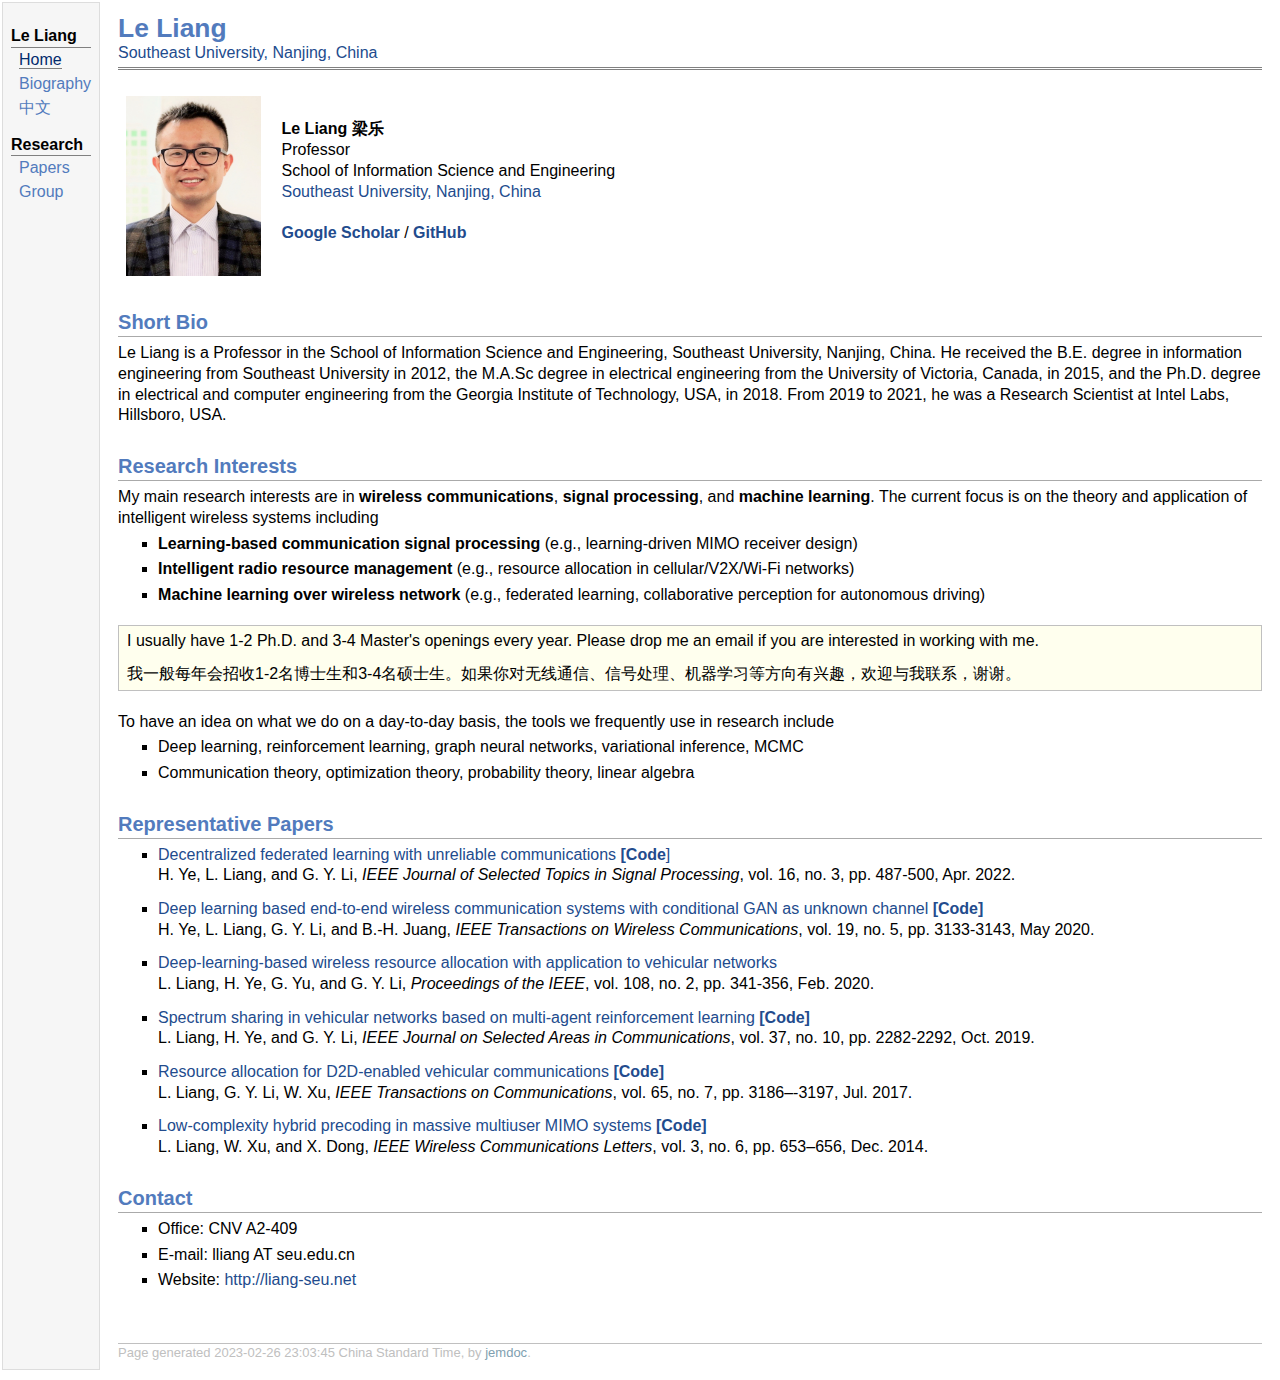
<file: index.html>
<!DOCTYPE html PUBLIC "-//W3C//DTD XHTML 1.1//EN"
  "http://www.w3.org/TR/xhtml11/DTD/xhtml11.dtd">
<html xmlns="http://www.w3.org/1999/xhtml" xml:lang="en">
<head>
<meta name="generator" content="jemdoc, see http://jemdoc.jaboc.net/" />
<meta http-equiv="Content-Type" content="text/html;charset=utf-8" />
<link rel="stylesheet" href="jemdoc.css" type="text/css" />
<title>Le Liang</title>
</head>
<body>
<table summary="Table for page layout." id="tlayout">
<tr valign="top">
<td id="layout-menu">
<div class="menu-category">Le Liang</div>
<div class="menu-item"><a href="index.html" class="current">Home</a></div>
<div class="menu-item"><a href="bio.html">Biography</a></div>
<div class="menu-item"><a href="https://radio.seu.edu.cn/2021/0611/c19937a374738/page.htm">中文</a></div>
<div class="menu-category">Research</div>
<div class="menu-item"><a href="publication.html">Papers</a></div>
<div class="menu-item"><a href="people.html">Group</a></div>
</td>
<td id="layout-content">
<div id="toptitle">
<h1>Le Liang</h1>
<div id="subtitle"><a href="https://www.seu.edu.cn/">Southeast University, Nanjing, China</a></div>
</div>
<table class="imgtable"><tr><td>
<img src="photo\leliang.jpg" alt="Le Liang" width="135px" height="180px" />&nbsp;</td>
<td align="left"><p><b>Le Liang 梁乐</b> <br /> 
Professor <br /> 
School of Information Science and Engineering <br />
<a href="https://www.seu.edu.cn/">Southeast University, Nanjing, China</a> <br /><br /> 
<a href="https://scholar.google.ca/citations?user=Iv2E-SsAAAAJ&amp;hl=en"><b>Google Scholar</b></a> / <a href="https://github.com/lianggroup"><b>GitHub</b></a> <br /></p>
</td></tr></table>
<h2>Short Bio</h2>
<p>Le Liang is a Professor in the School of Information Science and Engineering, Southeast University, Nanjing, China. He received the B.E. degree in information engineering from Southeast University in 2012, the M.A.Sc degree in electrical engineering from the University of Victoria, Canada, in 2015, and the Ph.D. degree in electrical and computer engineering from the Georgia Institute of Technology, USA, in 2018. From 2019 to 2021, he was a Research Scientist at Intel Labs, Hillsboro, USA. </p>
<h2>Research Interests</h2>
<p>My main research interests are in <b>wireless communications</b>, <b>signal processing</b>, and <b>machine learning</b>. The current focus is on the theory and application of intelligent wireless systems including</p>
<ul>
<li><p><b>Learning-based communication signal processing</b> (e.g., learning-driven MIMO receiver design)</p>
</li>
<li><p><b>Intelligent radio resource management</b> (e.g., resource allocation in cellular/V2X/Wi-Fi networks)</p>
</li>
<li><p><b>Machine learning over wireless network</b> (e.g., federated learning, collaborative perception for autonomous driving)</p>
</li>
</ul>
<div class="infoblock">
<div class="blockcontent">
<p>I usually have 1-2 Ph.D. and 3-4 Master's openings every year. Please drop me an email if you are interested in working with me.<br /></p>
<p>我一般每年会招收1-2名博士生和3-4名硕士生。如果你对无线通信、信号处理、机器学习等方向有兴趣，欢迎与我联系，谢谢。<br /></p>
</div></div>
<p>To have an idea on what we do on a day-to-day basis, the tools we frequently use in research include </p>
<ul>
<li><p>Deep learning, reinforcement learning, graph neural networks, variational inference, MCMC</p>
</li>
<li><p>Communication theory, optimization theory, probability theory, linear algebra</p>
</li>
</ul>
<h2>Representative Papers</h2>
<ul>
<li><p><a href="https://ieeexplore.ieee.org/document/9716792">Decentralized federated learning with unreliable communications</a>
<a href="https://github.com/haoyye/Unrealiable_Decentralized_FL"><b>[Code</b>]</a><br /> 
H. Ye, L. Liang, and G. Y. Li, <i>IEEE Journal of Selected Topics in Signal Processing</i>, vol. 16, no. 3, pp. 487-500, Apr. 2022.</p>
</li>
</ul>
<ul>
<li><p><a href="https://ieeexplore.ieee.org/document/8985539">Deep learning based end-to-end wireless communication systems with conditional GAN as unknown channel</a> <a href="https://github.com/haoyye/End2End_GAN"><b>[Code]</b></a>  <br />
H. Ye, L. Liang, G. Y. Li, and B.-H. Juang, <i>IEEE Transactions on Wireless Communications</i>, vol. 19, no. 5, pp. 3133-3143, May 2020. </p>
</li>
</ul>
<ul>
<li><p><a href="https://ieeexplore.ieee.org/document/8943940">Deep-learning-based wireless resource allocation with application to vehicular networks</a> <br />
L. Liang, H. Ye, G. Yu, and G. Y. Li, <i>Proceedings of the IEEE</i>, vol. 108, no. 2, pp. 341-356, Feb. 2020. </p>
</li>
</ul>
<ul>
<li><p><a href="https://ieeexplore.ieee.org/document/8792382">Spectrum sharing in vehicular networks based on multi-agent reinforcement learning</a> <a href="https://github.com/le-liang/MARLspectrumSharingV2X"><b>[Code]</b></a> <br />
L. Liang, H. Ye, and G. Y. Li, <i>IEEE Journal on Selected Areas in Communications</i>, vol. 37, no. 10, pp. 2282-2292, Oct. 2019.</p>
</li>
</ul>
<ul>
<li><p><a href="http://ieeexplore.ieee.org/document/7913583/">Resource allocation for D2D-enabled vehicular communications</a> <a href="https://github.com/AlexVic/ResourceAllocationV2X"><b>[Code]</b></a><br />
L. Liang, G. Y. Li, W. Xu, <i>IEEE Transactions on Communications</i>, vol. 65, no. 7, pp. 3186–-3197, Jul. 2017.</p>
</li>
</ul>
<ul>
<li><p><a href="http://ieeexplore.ieee.org/abstract/document/6928432/">Low-complexity hybrid precoding in massive multiuser MIMO systems</a> <a href="https://github.com/AlexVic/HybridPrecodingMassiveMIMO"><b>[Code]</b></a> <br />
L. Liang, W. Xu, and X. Dong, <i>IEEE Wireless Communications Letters</i>, vol. 3, no. 6, pp. 653&ndash;656, Dec. 2014. </p>
</li>
</ul>
<h2>Contact</h2>
<ul>
<li><p>Office: CNV A2-409 <br /></p>
</li>
<li><p>E-mail: lliang AT seu.edu.cn <br /></p>
</li>
<li><p>Website: <a href="http://www.liang-seu.net">http://liang-seu.net</a> </p>
</li>
</ul>
<div id="footer">
<div id="footer-text">
Page generated 2023-02-26 23:03:45 China Standard Time, by <a href="http://jemdoc.jaboc.net/">jemdoc</a>.
</div>
</div>
</td>
</tr>
</table>
</body>
</html>
</file>
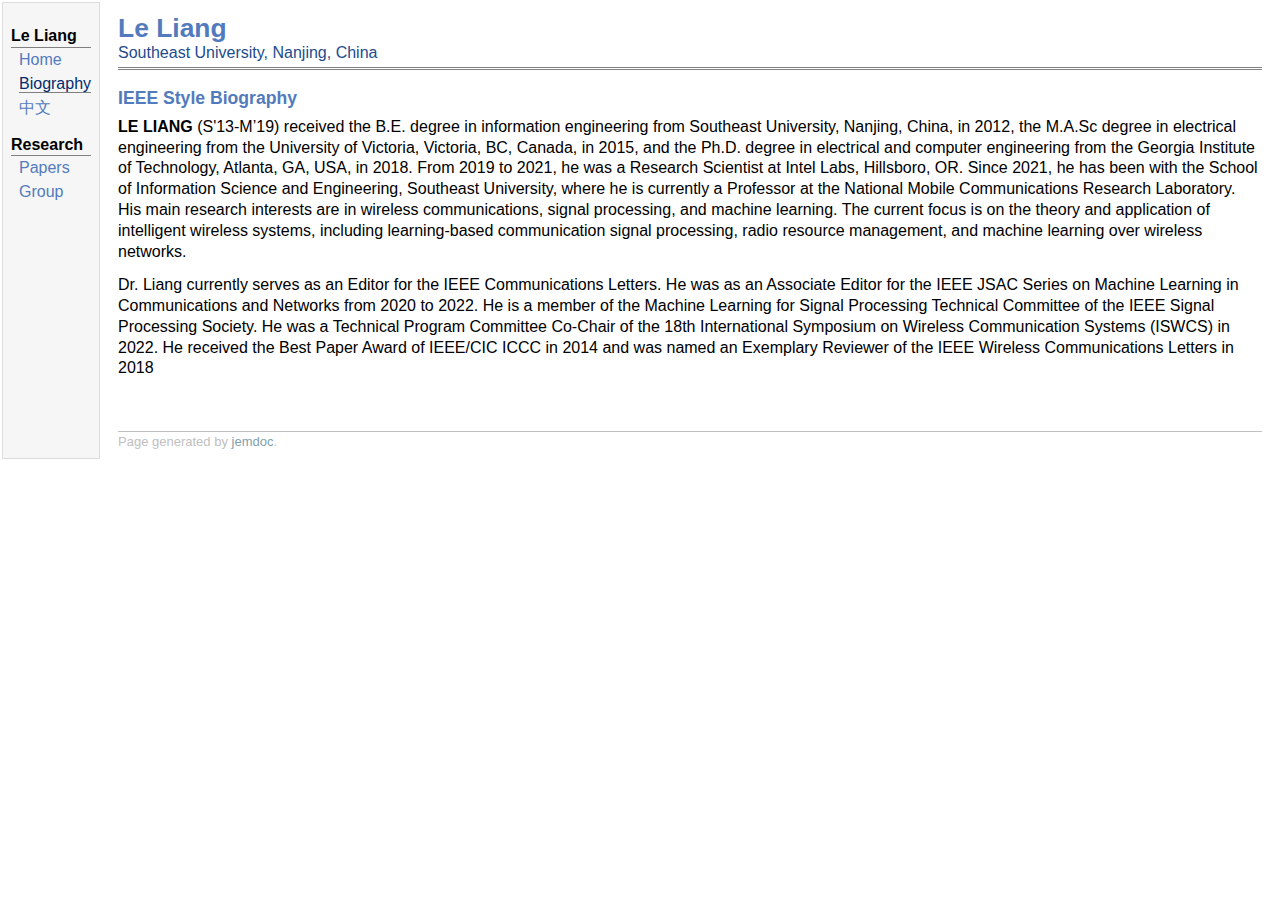
<file: bio.html>
<!DOCTYPE html PUBLIC "-//W3C//DTD XHTML 1.1//EN"
  "http://www.w3.org/TR/xhtml11/DTD/xhtml11.dtd">
<html xmlns="http://www.w3.org/1999/xhtml" xml:lang="en">
<head>
<meta name="generator" content="jemdoc, see http://jemdoc.jaboc.net/" />
<meta http-equiv="Content-Type" content="text/html;charset=utf-8" />
<link rel="stylesheet" href="jemdoc.css" type="text/css" />
<title>Le Liang</title>
</head>
<body>
<table summary="Table for page layout." id="tlayout">
<tr valign="top">
<td id="layout-menu">
<div class="menu-category">Le Liang</div>
<div class="menu-item" align="left"><a href="index.html">Home</a></div>
<div class="menu-item" align="right"><a href="bio.html" class="current">Biography</a></div>
<div class="menu-item" align="left"><a href="https://radio.seu.edu.cn/2021/0611/c19937a374738/page.htm">中文</a></div>
<div class="menu-category">Research</div>
<div class="menu-item" align="left"><a href="publication.html">Papers</a></div>
<div class="menu-item" align="left"><a href="people.html">Group</a></div>
</td>
<td id="layout-content">
<div id="toptitle">
<h1>Le Liang</h1>
<div id="subtitle"><a href="https://www.seu.edu.cn/">Southeast University, Nanjing, China</a></div>
</div>
<h3>IEEE Style Biography</h3>
<p><b>LE LIANG</b> (S'13-M’19) received the B.E. degree in information engineering from Southeast University, Nanjing, China, in 2012, the M.A.Sc degree in electrical engineering from the University of Victoria, Victoria, BC, Canada, in 2015, and the Ph.D. degree in electrical and computer engineering from the Georgia Institute of Technology, Atlanta, GA, USA, in 2018. From 2019 to 2021, he was a Research Scientist at Intel Labs, Hillsboro, OR. Since 2021, he has been with the School of Information Science and Engineering, Southeast University, where he is currently a Professor at the National Mobile Communications Research Laboratory. 
His main research interests are in wireless communications, signal processing, and machine learning. The current focus is on the theory and application of intelligent wireless systems, including learning-based communication signal processing, radio resource management, and machine learning over wireless networks. </p>
<p>Dr. Liang currently serves as an Editor for the IEEE Communications Letters. He was as an Associate Editor for the IEEE JSAC Series on Machine Learning in Communications and Networks from 2020 to 2022. He is a member of the Machine Learning for Signal Processing Technical Committee of the IEEE Signal Processing Society. He was a Technical Program Committee Co-Chair of the 18th International Symposium on Wireless Communication Systems (ISWCS) in 2022. He received the Best Paper Award of IEEE/CIC ICCC in 2014 and was named an Exemplary Reviewer of the IEEE Wireless Communications Letters in 2018</p>
<div id="footer">
<div id="footer-text">
Page generated by <a href="http://jemdoc.jaboc.net/">jemdoc</a>.
</div>
</div>
</td>
</tr>
</table>
</body>
</html>
</file>
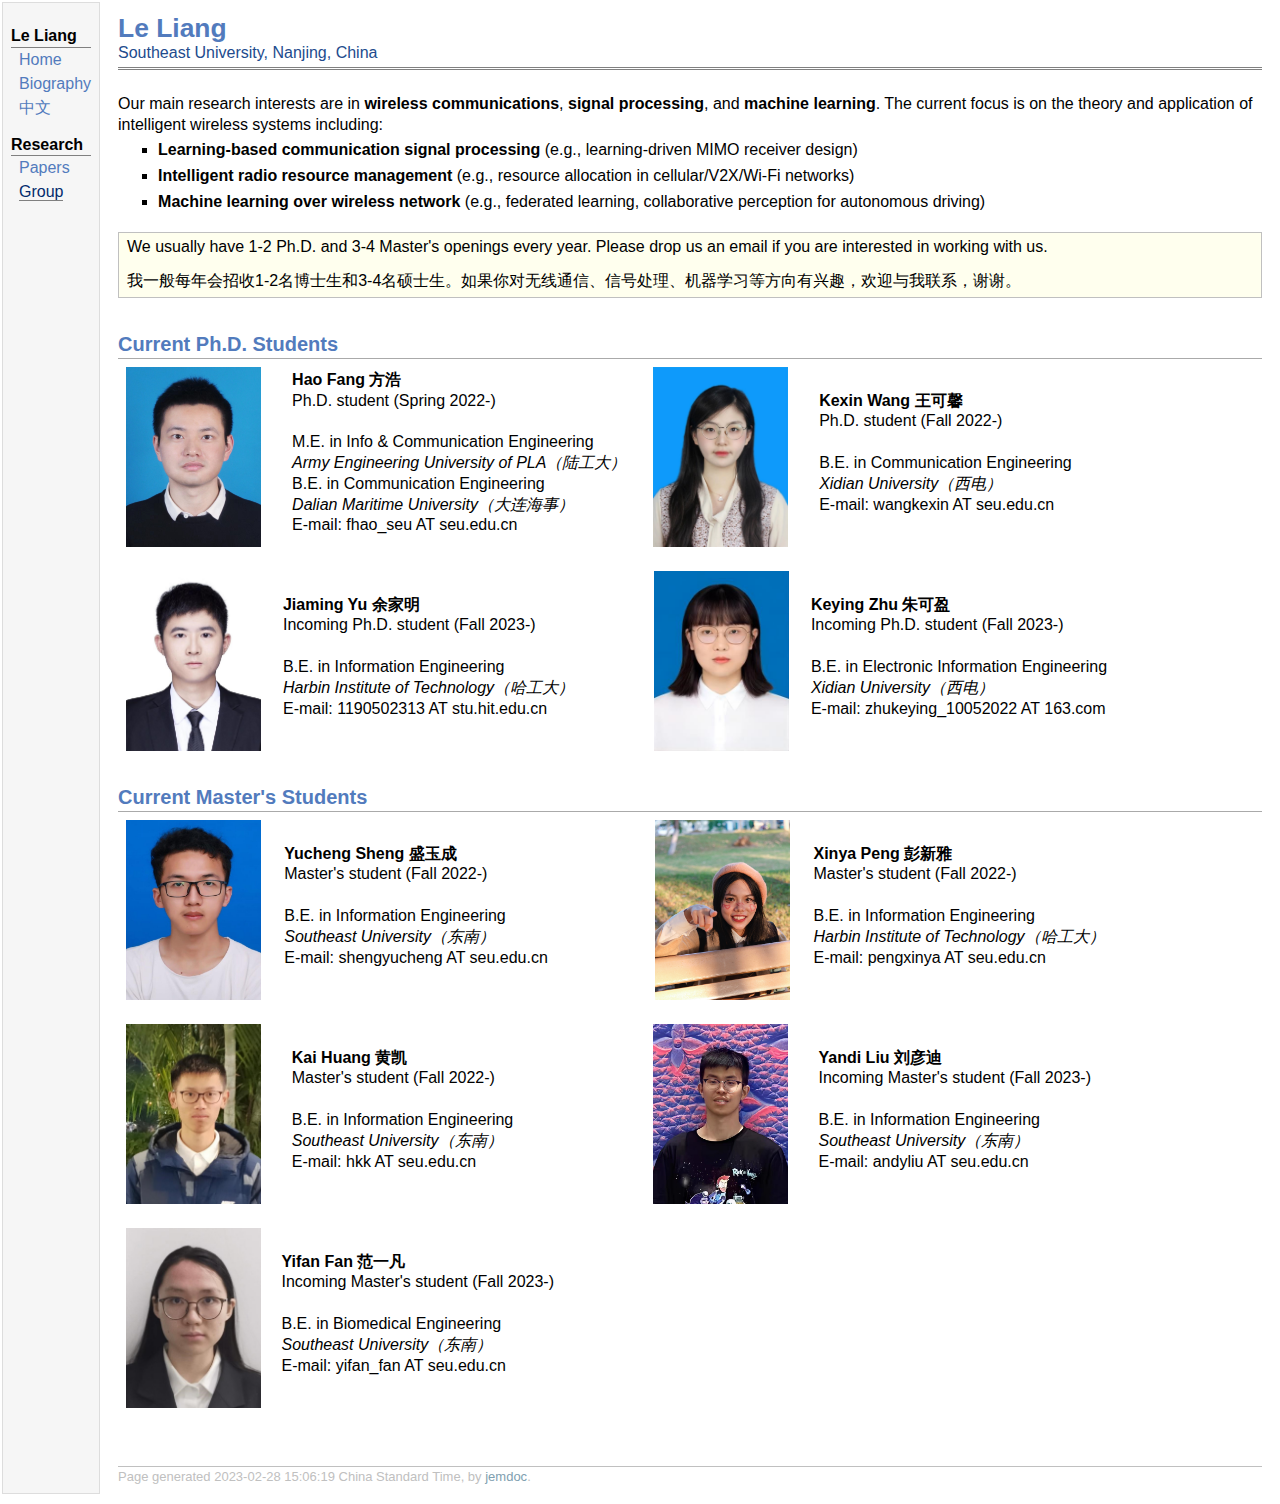
<file: people.html>
<!DOCTYPE html PUBLIC "-//W3C//DTD XHTML 1.1//EN"
  "http://www.w3.org/TR/xhtml11/DTD/xhtml11.dtd">
<html xmlns="http://www.w3.org/1999/xhtml" xml:lang="en">
<head>
<meta name="generator" content="jemdoc, see http://jemdoc.jaboc.net/" />
<meta http-equiv="Content-Type" content="text/html;charset=utf-8" />
<link rel="stylesheet" href="jemdoc.css" type="text/css" />
<title>Le Liang</title>
</head>
<body>
<table summary="Table for page layout." id="tlayout">
<tr valign="top">
<td id="layout-menu">
<div class="menu-category">Le Liang</div>
<div class="menu-item"><a href="index.html">Home</a></div>
<div class="menu-item"><a href="bio.html">Biography</a></div>
<div class="menu-item"><a href="https://radio.seu.edu.cn/2021/0611/c19937a374738/page.htm">中文</a></div>
<div class="menu-category">Research</div>
<div class="menu-item"><a href="publication.html">Papers</a></div>
<div class="menu-item"><a href="people.html" class="current">Group</a></div>
</td>
<td id="layout-content">
<div id="toptitle">
<h1>Le Liang</h1>
<div id="subtitle"><a href="https://www.seu.edu.cn/">Southeast University, Nanjing, China</a></div>
</div>
<p>Our main research interests are in <b>wireless communications</b>, <b>signal processing</b>, and <b>machine learning</b>. The current focus is on the theory and application of intelligent wireless systems including:</p>
<ul>
<li><p><b>Learning-based communication signal processing</b> (e.g., learning-driven MIMO receiver design)</p>
</li>
<li><p><b>Intelligent radio resource management</b> (e.g., resource allocation in cellular/V2X/Wi-Fi networks)</p>
</li>
<li><p><b>Machine learning over wireless network</b> (e.g., federated learning, collaborative perception for autonomous driving)</p>
</li>
</ul>
<div class="infoblock">
<div class="blockcontent">
<p>We usually have 1-2 Ph.D. and 3-4 Master's openings every year. Please drop us an email if you are interested in working with us.<br /></p>
<p>我一般每年会招收1-2名博士生和3-4名硕士生。如果你对无线通信、信号处理、机器学习等方向有兴趣，欢迎与我联系，谢谢。<br /></p>
</div></div>
<h2>Current Ph.D. Students</h2>
<body>
<table class="imgtable" width="980px"><tr><td>
<img src="photo\hfang.jpg" alt="Hao Fang" width="135px" height="180px" />&nbsp;</td>
<td align="left" width="345px"><p><b>Hao Fang 方浩</b> <br />
Ph.D. student (Spring 2022-)  <br /> <br />
M.E. in Info & Communication Engineering <br /> 
<i>Army Engineering University of PLA（陆工大）</i> <br />
B.E. in Communication Engineering <br />
<i>Dalian Maritime University（大连海事）</i><br /> 
E-mail: fhao_seu AT seu.edu.cn <br /></p>
</td>
<td>
<img src="photo\kwang.jpg" alt="Kexin Wang" width="135px" height="180px" />&nbsp;</td>
<td align="left"><p><b>Kexin Wang 王可馨</b> <br />
Ph.D. student (Fall 2022-) <br /><br />
B.E. in Communication Engineering <br />
<i>Xidian University（西电）</i> <br />
E-mail: wangkexin AT seu.edu.cn <br /></p>
</td>
</tr></table>
</body>

<body>
<table class="imgtable" width="1000px"><tr><td>
<img src="photo\jyu.jpg" alt="Jiaming Yu" width="135px" height="180px" />&nbsp;</td>
<td align="left" width="355px"><p><b>Jiaming Yu 余家明</b> <br />
Incoming Ph.D. student (Fall 2023-)  <br /><br />
B.E. in Information Engineering<br />
<i>Harbin Institute of Technology（哈工大）</i><br /> 
E-mail: 1190502313 AT stu.hit.edu.cn <br /></p>
</td>
<td>
<img src="photo\kzhu.jpg" alt="Keying Zhu" width="135px" height="180px" />&nbsp;</td>
<td align="left"><p><b>Keying Zhu 朱可盈</b> <br />
Incoming Ph.D. student (Fall 2023-)  <br /><br />
B.E. in Electronic Information Engineering<br />
<i>Xidian University（西电）</i><br /> 
E-mail: zhukeying_10052022 AT 163.com <br /></p>
</td>
</tr></table>
</body>

<h2>Current Master's Students</h2>
<body>
<table class="imgtable" width="1000px"><tr><td>
<img src="photo\ysheng.jpg" alt="Yucheng Sheng" width="135px" height="180px" />&nbsp;</td>
<td align="left" width="355px"><p><b>Yucheng Sheng 盛玉成</b> <br />
Master's student (Fall 2022-)  <br /><br />
B.E. in Information Engineering<br /> 
<i>Southeast University（东南）</i> <br /> 
E-mail: shengyucheng AT seu.edu.cn <br /></p>
</td>
<td>
<img src="photo\xpeng.jpg" alt="Xinya Peng" width="135px" height="180px" />&nbsp;</td>
<td align="left"><p><b>Xinya Peng 彭新雅</b> <br />
Master's student (Fall 2022-)  <br /><br />
B.E. in Information Engineering<br />
<i>Harbin Institute of Technology（哈工大）</i> <br /> 
E-mail: pengxinya AT seu.edu.cn <br /></p>
</td>
</tr></table>
</body>

<body>
<table class="imgtable" width="1000px"><tr><td>
<img src="photo\khuang.jpg" alt="Kai Huang" width="135px" height="180px" />&nbsp;</td>
<td align="left" width="345px"><p><b>Kai Huang 黄凯</b> <br />
Master's student (Fall 2022-)  <br /><br />
B.E. in Information Engineering<br /> 
<i>Southeast University（东南）</i> <br /> 
E-mail: hkk AT seu.edu.cn <br /></p>
</td>
<td>
<img src="photo\yliu2.jpg" alt="Yandi Liu" width="135px" height="180px" />&nbsp;</td>
<td align="left"><p><b>Yandi Liu 刘彦迪</b> <br />
Incoming Master's student (Fall 2023-)  <br /><br />
B.E. in Information Engineering<br /> 
<i>Southeast University（东南）</i><br /> 
E-mail: andyliu AT seu.edu.cn <br /></p>
</td>
</tr></table>
</body>

<table class="imgtable"><tr><td>
<img src="photo\yfan.jpg" alt="Yifan Fan" width="135px" height="180px" />&nbsp;</td>
<td align="left"><p><b>Yifan Fan 范一凡</b> <br />
Incoming Master's student (Fall 2023-)  <br /><br />
B.E. in Biomedical Engineering<br />
<i>Southeast University（东南）</i><br /> 
E-mail: yifan_fan AT seu.edu.cn</p>
</td></tr></table>
<div id="footer">
<div id="footer-text">
Page generated 2023-02-28 15:06:19 China Standard Time, by <a href="http://jemdoc.jaboc.net/">jemdoc</a>.
</div>
</div>
</td>
</tr>
</table>
</body>
</html>
</file>
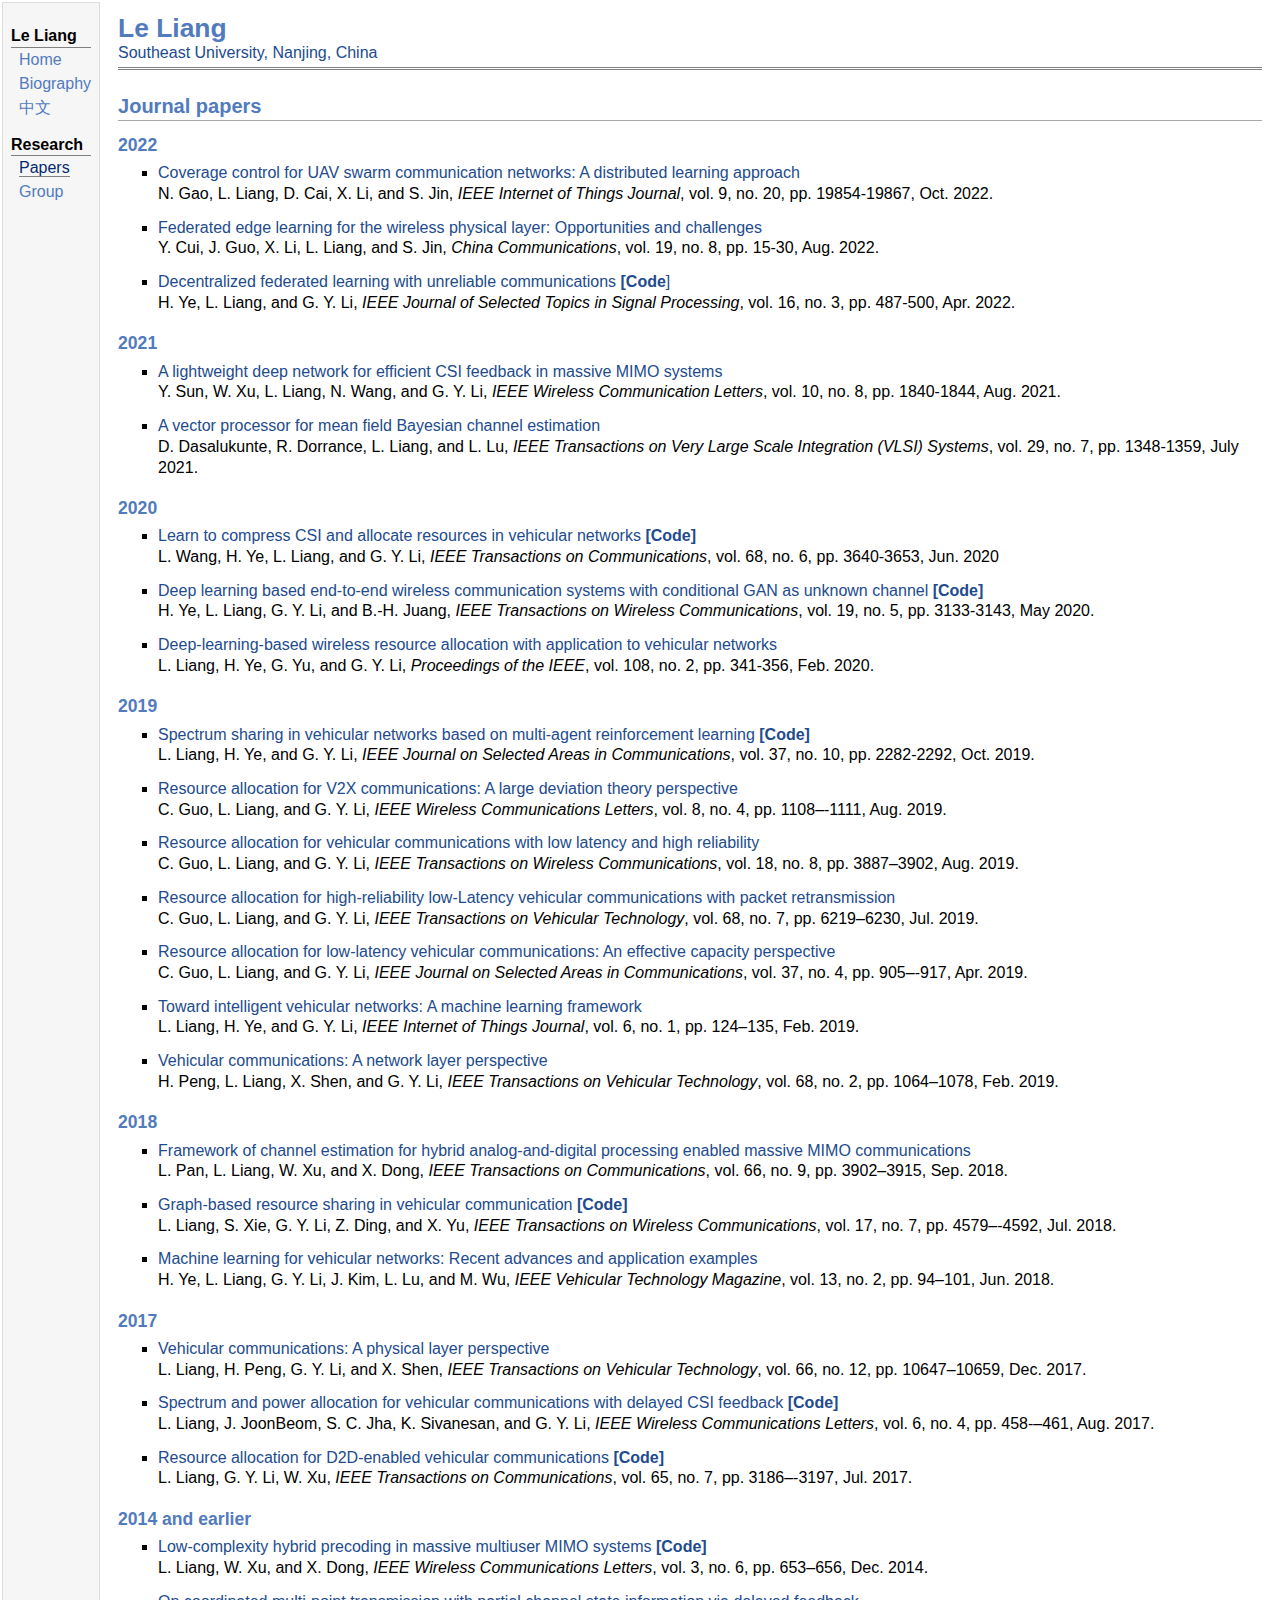
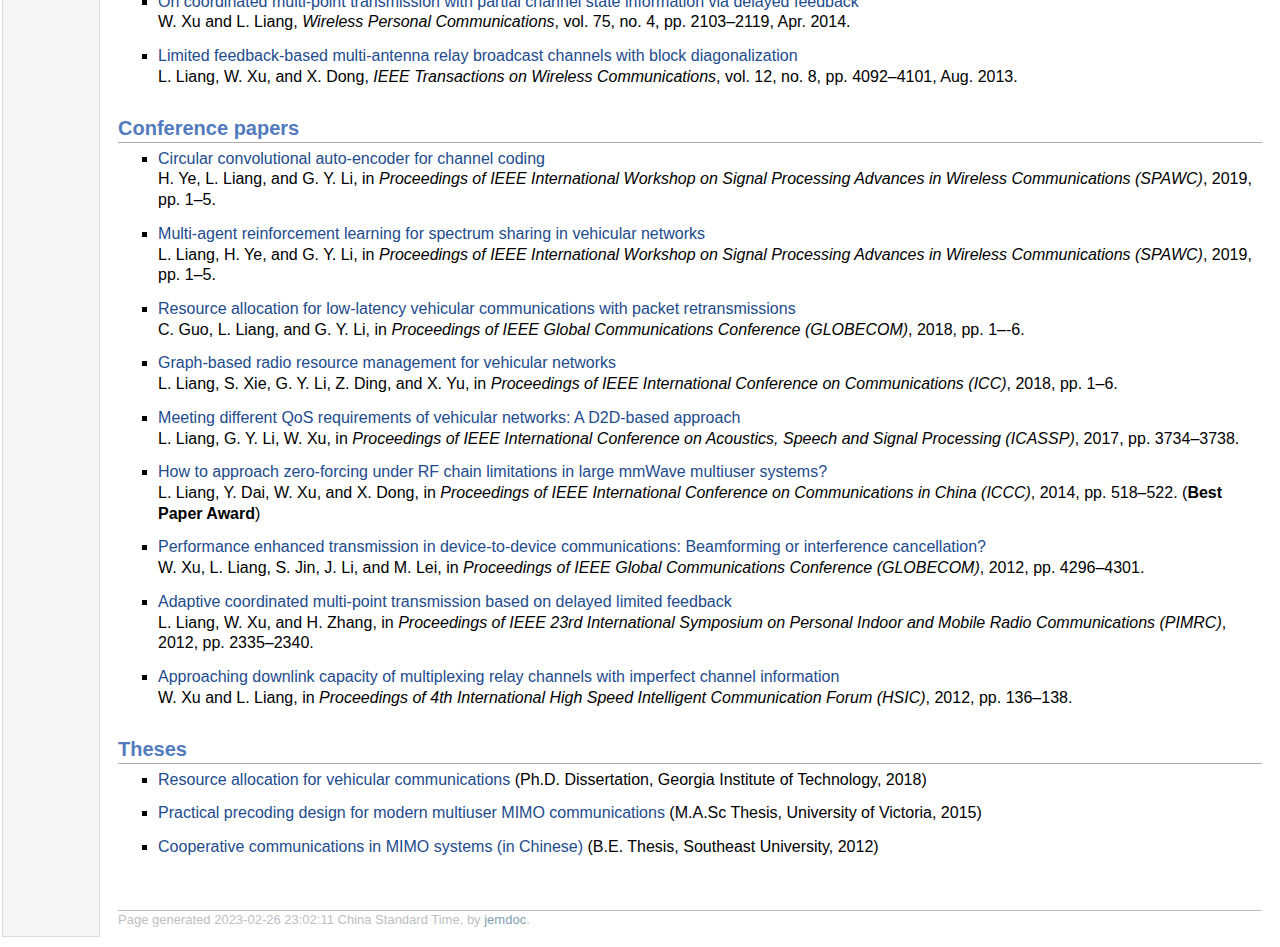
<file: publication.html>
<!DOCTYPE html PUBLIC "-//W3C//DTD XHTML 1.1//EN"
  "http://www.w3.org/TR/xhtml11/DTD/xhtml11.dtd">
<html xmlns="http://www.w3.org/1999/xhtml" xml:lang="en">
<head>
<meta name="generator" content="jemdoc, see http://jemdoc.jaboc.net/" />
<meta http-equiv="Content-Type" content="text/html;charset=utf-8" />
<link rel="stylesheet" href="jemdoc.css" type="text/css" />
<title>Le Liang</title>
</head>
<body>
<table summary="Table for page layout." id="tlayout">
<tr valign="top">
<td id="layout-menu">
<div class="menu-category">Le Liang</div>
<div class="menu-item"><a href="index.html">Home</a></div>
<div class="menu-item"><a href="bio.html">Biography</a></div>
<div class="menu-item"><a href="https://radio.seu.edu.cn/2021/0611/c19937a374738/page.htm">中文</a></div>
<div class="menu-category">Research</div>
<div class="menu-item"><a href="publication.html" class="current">Papers</a></div>
<div class="menu-item"><a href="people.html">Group</a></div>
</td>
<td id="layout-content">
<div id="toptitle">
<h1>Le Liang</h1>
<div id="subtitle"><a href="https://www.seu.edu.cn/">Southeast University, Nanjing, China</a></div>
</div>
<h2>Journal papers</h2>
<h3>2022</h3>
<ul>
<li><p><a href="https://ieeexplore.ieee.org/document/9762762/">Coverage control for UAV swarm communication networks: A distributed learning approach</a> <br /> 
N. Gao, L. Liang, D. Cai, X. Li, and S. Jin, <i>IEEE Internet of Things Journal</i>, vol. 9, no. 20, pp. 19854-19867, Oct. 2022.</p>
</li>
</ul>
<ul>
<li><p><a href="https://ieeexplore.ieee.org/document/9861221/">Federated edge learning for the wireless physical layer: Opportunities and challenges</a> <br />
Y. Cui, J. Guo, X. Li, L. Liang, and S. Jin, <i>China Communications</i>, vol. 19, no. 8, pp. 15-30, Aug. 2022.</p>
</li>
</ul>
<ul>
<li><p><a href="https://ieeexplore.ieee.org/document/9716792">Decentralized federated learning with unreliable communications</a>
<a href="https://github.com/haoyye/Unrealiable_Decentralized_FL"><b>[Code</b>]</a><br /> 
H. Ye, L. Liang, and G. Y. Li, <i>IEEE Journal of Selected Topics in Signal Processing</i>, vol. 16, no. 3, pp. 487-500, Apr. 2022.</p>
</li>
</ul>
<h3>2021</h3>
<ul>
<li><p><a href="https://ieeexplore.ieee.org/abstract/document/9439959">A lightweight deep network for efficient CSI feedback in massive MIMO systems</a> <br />
Y. Sun, W. Xu, L. Liang, N. Wang, and G. Y. Li, <i>IEEE Wireless Communication Letters</i>, vol. 10, no. 8, pp. 1840-1844, Aug. 2021. </p>
</li>
</ul>
<ul>
<li><p><a href="https://ieeexplore.ieee.org/abstract/document/9434950">A vector processor for mean field Bayesian channel estimation</a> <br />
D. Dasalukunte, R. Dorrance, L. Liang, and L. Lu, <i>IEEE Transactions on Very Large Scale Integration (VLSI) Systems</i>, vol. 29, no. 7, pp. 1348-1359, July 2021. </p>
</li>
</ul>
<h3>2020</h3>
<ul>
<li><p><a href="https://ieeexplore.ieee.org/document/9026965">Learn to compress CSI and allocate resources in vehicular networks</a> <a href="https://github.com/CooperLWang/Learn-CompressCSI-RA-V2X-Code"><b>[Code]</b></a>  <br />
L. Wang, H. Ye, L. Liang, and G. Y. Li, <i>IEEE Transactions on Communications</i>, vol. 68, no. 6, pp. 3640-3653, Jun. 2020</p>
</li>
</ul>
<ul>
<li><p><a href="https://ieeexplore.ieee.org/document/8985539">Deep learning based end-to-end wireless communication systems with conditional GAN as unknown channel</a> <a href="https://github.com/haoyye/End2End_GAN"><b>[Code]</b></a>  <br />
H. Ye, L. Liang, G. Y. Li, and B.-H. Juang, <i>IEEE Transactions on Wireless Communications</i>, vol. 19, no. 5, pp. 3133-3143, May 2020. </p>
</li>
</ul>
<ul>
<li><p><a href="https://ieeexplore.ieee.org/document/8943940">Deep-learning-based wireless resource allocation with application to vehicular networks</a> <br />
L. Liang, H. Ye, G. Yu, and G. Y. Li, <i>Proceedings of the IEEE</i>, vol. 108, no. 2, pp. 341-356, Feb. 2020. </p>
</li>
</ul>
<h3>2019</h3>
<ul>
<li><p><a href="https://ieeexplore.ieee.org/document/8792382">Spectrum sharing in vehicular networks based on multi-agent reinforcement learning</a> <a href="https://github.com/le-liang/MARLspectrumSharingV2X"><b>[Code]</b></a> <br />
L. Liang, H. Ye, and G. Y. Li, <i>IEEE Journal on Selected Areas in Communications</i>, vol. 37, no. 10, pp. 2282-2292, Oct. 2019.</p>
</li>
</ul>
<ul>
<li><p><a href="https://ieeexplore.ieee.org/abstract/document/8676020">Resource allocation for V2X communications: A large deviation theory perspective</a> <br />
C. Guo, L. Liang, and G. Y. Li, <i>IEEE Wireless Communications Letters</i>, vol. 8, no. 4, pp. 1108–-1111, Aug. 2019.</p>
</li>
</ul>
<ul>
<li><p><a href="https://ieeexplore.ieee.org/document/8731910/">Resource allocation for vehicular communications with low latency and high reliability</a> <br />
C. Guo, L. Liang, and G. Y. Li, <i>IEEE Transactions on Wireless Communications</i>, vol. 18, no. 8, pp. 3887&ndash;3902, Aug. 2019.</p>
</li>
</ul>
<ul>
<li><p><a href="https://ieeexplore.ieee.org/document/8723178">Resource allocation for high-reliability low-Latency vehicular communications with packet retransmission</a> <br />
C. Guo, L. Liang, and G. Y. Li, <i>IEEE Transactions on Vehicular Technology</i>, vol. 68, no. 7, pp. 6219&ndash;6230, Jul. 2019.</p>
</li>
</ul>
<ul>
<li><p><a href="https://ieeexplore.ieee.org/document/8638940">Resource allocation for low-latency vehicular communications: An effective capacity perspective</a> <br />
C. Guo, L. Liang, and G. Y. Li, <i>IEEE Journal on Selected Areas in Communications</i>, vol. 37, no. 4, pp. 905–-917, Apr. 2019.</p>
</li>
</ul>
<ul>
<li><p><a href="https://ieeexplore.ieee.org/document/8472113">Toward intelligent vehicular networks: A machine learning framework</a> <br />
L. Liang, H. Ye, and G. Y. Li, <i>IEEE Internet of Things Journal</i>, vol. 6, no. 1, pp. 124&ndash;135, Feb. 2019.</p>
</li>
</ul>
<ul>
<li><p><a href="https://ieeexplore.ieee.org/document/8354811/">Vehicular communications: A network layer perspective</a> <br />
H. Peng, L. Liang, X. Shen, and G. Y. Li, <i>IEEE Transactions on Vehicular Technology</i>, vol. 68, no. 2, pp. 1064&ndash;1078, Feb. 2019.</p>
</li>
</ul>
<h3>2018</h3>
<ul>
<li><p><a href="https://ieeexplore.ieee.org/document/8352650/">Framework of channel estimation for hybrid analog-and-digital processing enabled massive MIMO communications</a><br />
L. Pan, L. Liang, W. Xu, and X. Dong, <i>IEEE Transactions on Communications</i>, vol. 66, no. 9, pp. 3902&ndash;3915, Sep. 2018.</p>
</li>
</ul>
<ul>
<li><p><a href="https://ieeexplore.ieee.org/document/8345717/">Graph-based resource sharing in vehicular communication</a> <a href="https://github.com/AlexVic/ResourceAllocationV2Xgraph"><b>[Code]</b></a><br />
L. Liang, S. Xie, G. Y. Li, Z. Ding, and X. Yu, <i>IEEE Transactions on Wireless Communications</i>,  vol. 17, no. 7, pp. 4579–-4592, Jul. 2018.</p>
</li>
</ul>
<ul>
<li><p><a href="https://ieeexplore.ieee.org/document/8345672/">Machine learning for vehicular networks: Recent advances and application examples</a> <br />
H. Ye, L. Liang, G. Y. Li, J. Kim, L. Lu, and M. Wu, <i>IEEE Vehicular Technology Magazine</i>, vol. 13, no. 2, pp. 94&ndash;101, Jun. 2018.</p>
</li>
</ul>
<h3>2017</h3>
<ul>
<li><p><a href="http://ieeexplore.ieee.org/document/8031287/">Vehicular communications: A physical layer perspective</a> <br />
L. Liang, H. Peng, G. Y. Li, and X. Shen, <i>IEEE Transactions on Vehicular Technology</i>, vol. 66, no. 12, pp. 10647&ndash;10659, Dec. 2017.</p>
</li>
</ul>
<ul>
<li><p><a href="http://ieeexplore.ieee.org/document/7922547/">Spectrum and power allocation for vehicular communications with delayed CSI feedback</a> <a href="https://github.com/AlexVic/ResourceAllocationDelayedCSI"><b>[Code]</b></a><br />
L. Liang, J. JoonBeom, S. C. Jha, K. Sivanesan, and G. Y. Li, <i>IEEE Wireless Communications Letters</i>, vol. 6, no. 4, pp. 458-–461, Aug. 2017.</p>
</li>
</ul>
<ul>
<li><p><a href="http://ieeexplore.ieee.org/document/7913583/">Resource allocation for D2D-enabled vehicular communications</a> <a href="https://github.com/AlexVic/ResourceAllocationV2X"><b>[Code]</b></a><br />
L. Liang, G. Y. Li, W. Xu, <i>IEEE Transactions on Communications</i>, vol. 65, no. 7, pp. 3186–-3197, Jul. 2017.</p>
</li>
</ul>
<h3>2014 and earlier</h3>
<ul>
<li><p><a href="http://ieeexplore.ieee.org/abstract/document/6928432/">Low-complexity hybrid precoding in massive multiuser MIMO systems</a> <a href="https://github.com/AlexVic/HybridPrecodingMassiveMIMO"><b>[Code]</b></a> <br />
L. Liang, W. Xu, and X. Dong, <i>IEEE Wireless Communications Letters</i>, vol. 3, no. 6, pp. 653&ndash;656, Dec. 2014. </p>
</li>
</ul>
<ul>
<li><p><a href="https://link.springer.com/article/10.1007/s11277-013-1456-6">On coordinated multi-point transmission with partial channel state information via delayed feedback</a> <br />
W. Xu and L. Liang, <i>Wireless Personal Communications</i>, vol. 75, no. 4, pp. 2103&ndash;2119, Apr. 2014. </p>
</li>
</ul>
<ul>
<li><p><a href="http://ieeexplore.ieee.org/abstract/document/6565336/">Limited feedback-based multi-antenna relay broadcast channels with block diagonalization</a> <br />
L. Liang, W. Xu, and X. Dong, <i>IEEE Transactions on Wireless Communications</i>, vol. 12, no. 8, pp. 4092&ndash;4101, Aug. 2013. </p>
</li>
</ul>
<h2>Conference papers</h2>
<ul>
<li><p><a href="https://ieeexplore.ieee.org/abstract/document/8815483">Circular convolutional auto-encoder for channel coding</a> <br />
H. Ye, L. Liang, and G. Y. Li, in <i>Proceedings of IEEE International Workshop on Signal Processing Advances in Wireless Communications (SPAWC)</i>, 2019, pp. 1&ndash;5.</p>
</li>
</ul>
<ul>
<li><p><a href="https://ieeexplore.ieee.org/abstract/document/8815439">Multi-agent reinforcement learning for spectrum sharing in vehicular networks</a> <br />
L. Liang, H. Ye, and G. Y. Li, in <i>Proceedings of IEEE International Workshop on Signal Processing Advances in Wireless Communications (SPAWC)</i>, 2019, pp. 1&ndash;5.</p>
</li>
</ul>
<ul>
<li><p><a href="https://ieeexplore.ieee.org/document/8647866">Resource allocation for low-latency vehicular communications with packet retransmissions</a><br />
C. Guo, L. Liang, and G. Y. Li, in <i>Proceedings of IEEE Global Communications Conference (GLOBECOM)</i>, 2018, pp. 1–-6.</p>
</li>
</ul>
<ul>
<li><p><a href="https://ieeexplore.ieee.org/document/8422585/">Graph-based radio resource management for vehicular networks</a> <br />
L. Liang, S. Xie, G. Y. Li, Z. Ding, and X. Yu, in <i>Proceedings of IEEE International Conference on Communications (ICC)</i>, 2018, pp. 1&ndash;6. </p>
</li>
</ul>
<ul>
<li><p><a href="http://ieeexplore.ieee.org/abstract/document/7952854/">Meeting different QoS requirements of vehicular networks: A D2D-based approach</a> <br />
L. Liang, G. Y. Li, W. Xu, in <i>Proceedings of IEEE International Conference on Acoustics, Speech and Signal Processing (ICASSP)</i>, 2017, pp. 3734&ndash;3738. </p>
</li>
</ul>
<ul>
<li><p><a href="http://ieeexplore.ieee.org/abstract/document/7008332/">How to approach zero-forcing under RF chain limitations in large mmWave multiuser systems?</a> <br />
L. Liang, Y. Dai, W. Xu, and X. Dong, in <i>Proceedings of IEEE International Conference on Communications in China (ICCC)</i>, 2014, pp. 518&ndash;522. (<b>Best Paper Award</b>)</p>
</li>
</ul>
<ul>
<li><p><a href="http://ieeexplore.ieee.org/abstract/document/6503793/">Performance enhanced transmission in device-to-device communications: Beamforming or interference cancellation?</a><br />
W. Xu, L. Liang, S. Jin, J. Li, and M. Lei, in <i>Proceedings of IEEE Global Communications Conference (GLOBECOM)</i>, 2012, pp. 4296&ndash;4301.</p>
</li>
</ul>
<ul>
<li><p><a href="http://ieeexplore.ieee.org/abstract/document/6362747/">Adaptive coordinated multi-point transmission based on delayed limited feedback</a> <br />
L. Liang, W. Xu, and H. Zhang, in <i>Proceedings of IEEE 23rd International Symposium on Personal Indoor and Mobile Radio Communications (PIMRC)</i>, 2012, pp. 2335&ndash;2340.</p>
</li>
</ul>
<ul>
<li><p><a href="http://ieeexplore.ieee.org/abstract/document/6212949/">Approaching downlink capacity of multiplexing relay channels with imperfect channel information</a> <br />
W. Xu and L. Liang, in <i>Proceedings of 4th International High Speed Intelligent Communication Forum (HSIC)</i>, 2012, pp. 136&ndash;138.</p>
</li>
</ul>
<h2>Theses</h2>
<ul>
<li><p><a href="https://smartech.gatech.edu/handle/1853/60780">Resource allocation for vehicular communications</a> (Ph.D. Dissertation, Georgia Institute of Technology, 2018)</p>
</li>
</ul>
<ul>
<li><p><a href="https://dspace.library.uvic.ca/handle/1828/6910">Practical precoding design for modern multiuser MIMO communications</a> (M.A.Sc Thesis, University of Victoria, 2015)</p>
</li>
</ul>
<ul>
<li><p><a href="thesis_seu.pdf">Cooperative communications in MIMO systems (in Chinese)</a> (B.E. Thesis, Southeast University, 2012)</p>
</li>
</ul>
<div id="footer">
<div id="footer-text">
Page generated 2023-02-26 23:02:11 China Standard Time, by <a href="http://jemdoc.jaboc.net/">jemdoc</a>.
</div>
</div>
</td>
</tr>
</table>
</body>
</html>
</file>
<file: jemdoc.css>
/* Default css file for jemdoc. */

table#tlayout {
    border: none;
    border-collapse: separate;
    background: white;
}

body {
	background: white;
	font-family: Arial, Sans-serif;
	padding-bottom: 8px;
	margin: 0;
}

#layout-menu {
	background: #f6f6f6;
	border: 1px solid #dddddd;
	padding-top: 0.5em;
	padding-left: 8px;
	padding-right: 8px;
	font-size: 1.0em;
	width: auto;
	white-space: nowrap;
    text-align: left;
    vertical-align: top;
}

#layout-menu td {
	background: #f4f4f4;
    vertical-align: top;
}

#layout-content {
	padding-top: 0.0em;
	padding-left: 1.0em;
	padding-right: 1.0em;
    border: none;
    background: white;
    text-align: left;
    vertical-align: top;
}

#layout-menu a {
	line-height: 1.5em;
	margin-left: 0.5em;
}

tt {
    background: #ffffdd;
}

pre, tt {
	font-size: 90%;
	font-family: monaco, monospace;
}

a, a > tt {
	color: #224b8d;
	text-decoration: none;
}

a:hover {
	border-bottom: 1px gray dotted;
}

#layout-menu a.current:link, #layout-menu a.current:visited {
	color: #022b6d;
	border-bottom: 1px gray solid;
}
#layout-menu a:link, #layout-menu a:visited, #layout-menu a:hover {
	color: #527bbd;
	text-decoration: none;
}
#layout-menu a:hover {
	text-decoration: none;
}

div.menu-category {
	border-bottom: 1px solid gray;
	margin-top: 0.8em;
	padding-top: 0.2em;
	padding-bottom: 0.1em;
	font-weight: bold;
}

div.menu-item {
	padding-left: 16px;
	text-indent: -16px;
}

div#toptitle {
	padding-bottom: 0.2em;
	margin-bottom: 1.5em;
	border-bottom: 3px double gray;
}

/* Reduce space if we begin the page with a title. */
div#toptitle + h2, div#toptitle + h3 {
	margin-top: -0.7em;
}

div#subtitle {
	margin-top: 0.0em;
	margin-bottom: 0.0em;
	padding-top: 0em;
	padding-bottom: 0.1em;
}

em {
	font-style: italic;
}

strong {
	font-weight: bold;
}


h1, h2, h3 {
	color: #527bbd;
	margin-top: 0.7em;
	margin-bottom: 0.3em;
	padding-bottom: 0.2em;
	line-height: 1.0;
	padding-top: 0.5em;
	border-bottom: 1px solid #aaaaaa;
}

h1 {
	font-size: 165%;
}

h2 {
	padding-top: 0.8em;
	font-size: 125%;
}

h2 + h3 {
    padding-top: 0.2em;
}

h3 {
	font-size: 110%;
	border-bottom: none;
}

p {
	margin-top: 0.0em;
	margin-bottom: 0.8em;
	padding: 0;
	line-height: 1.3;
}

pre {
	padding: 0;
	margin: 0;
}

div#footer {
	font-size: small;
	border-top: 1px solid #c0c0c0;
	padding-top: 0.1em;
	margin-top: 4.0em;
	color: #c0c0c0;
}

div#footer a {
	color: #80a0b0;
}

div#footer-text {
	float: left;
	padding-bottom: 8px;
}

ul, ol, dl {
	margin-top: 0.2em;
	padding-top: 0;
	margin-bottom: 0.8em;
}

dt {
	margin-top: 0.5em;
	margin-bottom: 0;
}

dl {
	margin-left: 20px;
}

dd {
	color: #222222;
}

dd > *:first-child {
	margin-top: 0;
}

ul {
	list-style-position: outside;
	list-style-type: square;
}

p + ul, p + ol {
	margin-top: -0.5em;
}

li ul, li ol {
	margin-top: -0.3em;
}

ol {
	list-style-position: outside;
	list-style-type: decimal;
}

li p, dd p {
	margin-bottom: 0.3em;
}


ol ol {
	list-style-type: lower-alpha;
}

ol ol ol {
	list-style-type: lower-roman;
}

p + div.codeblock {
	margin-top: -0.6em;
}

div.codeblock, div.infoblock {
	margin-right: 0%;
	margin-top: 1.2em;
	margin-bottom: 1.3em;
}

div.blocktitle {
	font-weight: bold;
	color: #cd7b62;
	margin-top: 1.2em;
	margin-bottom: 0.1em;
}

div.blockcontent {
	border: 1px solid silver;
	padding: 0.3em 0.5em;
}

div.infoblock > div.blockcontent {
	background: #ffffee;
}

div.blockcontent p + ul, div.blockcontent p + ol {
	margin-top: 0.4em;
}

div.infoblock p {
	margin-bottom: 0em;
}

div.infoblock li p, div.infoblock dd p {
	margin-bottom: 0.5em;
}

div.infoblock p + p {
	margin-top: 0.8em;
}

div.codeblock > div.blockcontent {
	background: #f6f6f6;
}

span.pycommand {
	color: #000070;
}

span.statement {
	color: #008800;
}
span.builtin {
	color: #000088;
}
span.special {
	color: #990000;
}
span.operator {
	color: #880000;
}
span.error {
	color: #aa0000;
}
span.comment, span.comment > *, span.string, span.string > * {
	color: #606060;
}

@media print {
	#layout-menu { display: none; }
}

#fwtitle {
	margin: 2px;
}

#fwtitle #toptitle {
	padding-left: 0.5em;
	margin-bottom: 0.5em;
}

#layout-content h1:first-child, #layout-content h2:first-child, #layout-content h3:first-child {
	margin-top: -0.7em;
}

div#toptitle h1, #layout-content div#toptitle h1 {
	margin-bottom: 0.0em;
	padding-bottom: 0.1em;
	padding-top: 0;
	margin-top: 0.5em;
	border-bottom: none;
}

img.eq {
	padding: 0;
	padding-left: 0.1em;
	padding-right: 0.1em;
	margin: 0;
}

img.eqwl {
	padding-left: 2em;
	padding-top: 0.6em;
	padding-bottom: 0.2em;
	margin: 0;
}

table {
    border: 2px solid black;
    border-collapse: collapse;
}

td {
    padding: 2px;
    padding-left: 0.5em;
    padding-right: 0.5em;
    text-align: center;
    border: 1px solid gray;
}

table + table {
    margin-top: 1em;
}

tr.heading {
    font-weight: bold;
    border-bottom: 2px solid black;
}

img {
    border: none;
}

table.imgtable, table.imgtable td {
    border: none;
    text-align: left;
}
</file>
